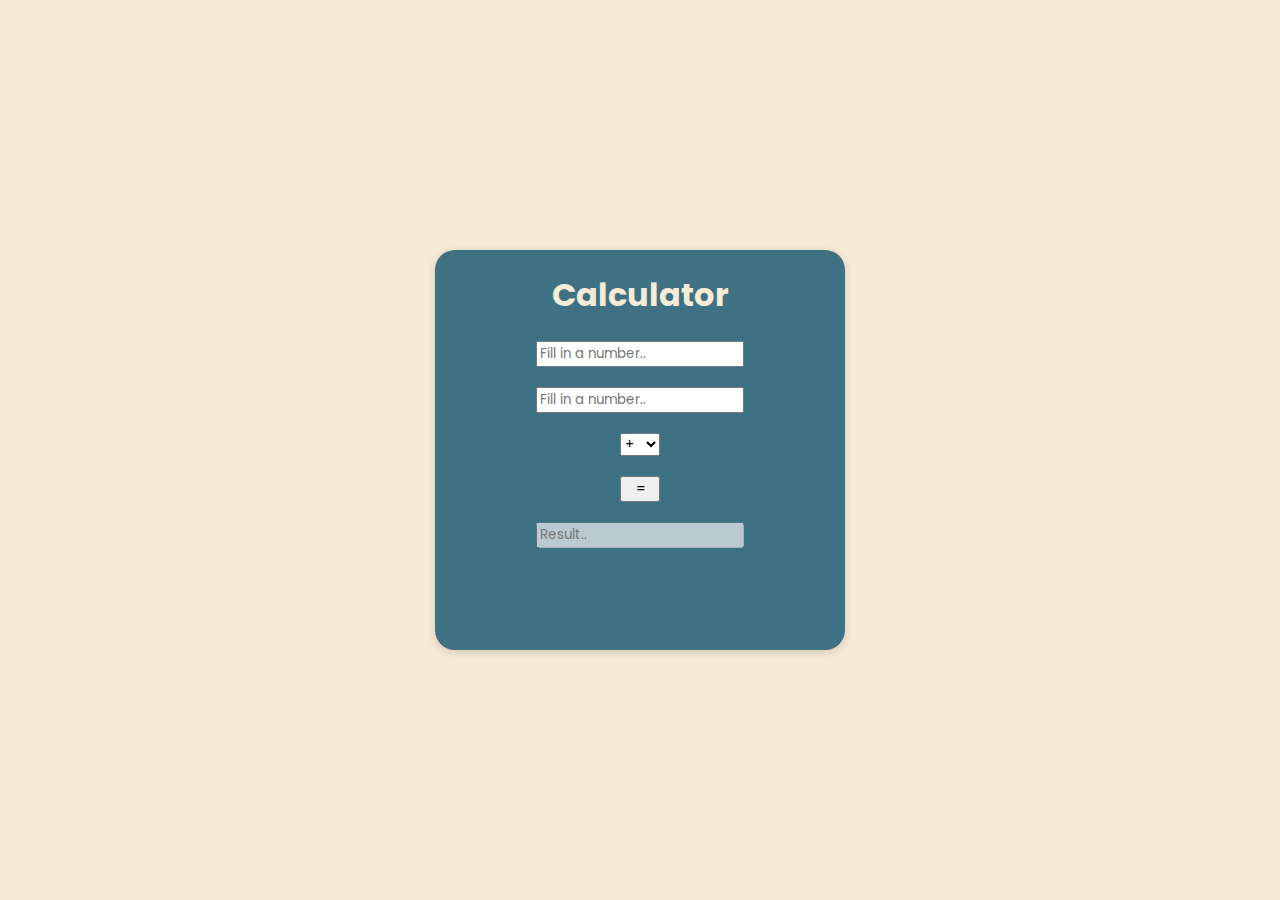
<file: Calculator/index.html>
<!DOCTYPE html>
<html lang="en">

<head>
    <meta charset="UTF-8">
    <meta http-equiv="X-UA-Compatible" content="IE=edge">
    <meta name="viewport" content="width=device-width, initial-scale=1.0">
    <link href="index.css" rel="stylesheet">
    <title>Calculator</title>
</head>

<body>
    <div class="container">
        <h1 class="title">Calculator</h1>
        <div class="calculatorContainer">
            <input class="digits" type="text" placeholder="Fill in a number.." id="digits1">
            <input class="digits" type="text" placeholder="Fill in a number.." id="digits2">

            <select id="operators">
                <option value="+">+</option>
                <option value="-">-</option>
                <option value="*">*</option>
                <option value="/">/</option>
            </select>

            <button id="buttonResult">=</button>
            <input type="text" placeholder="Result.." disabled="disabled" id="result">
        </div>
    </div>

</body>
<script src="index.js"></script>

</html>
</file>
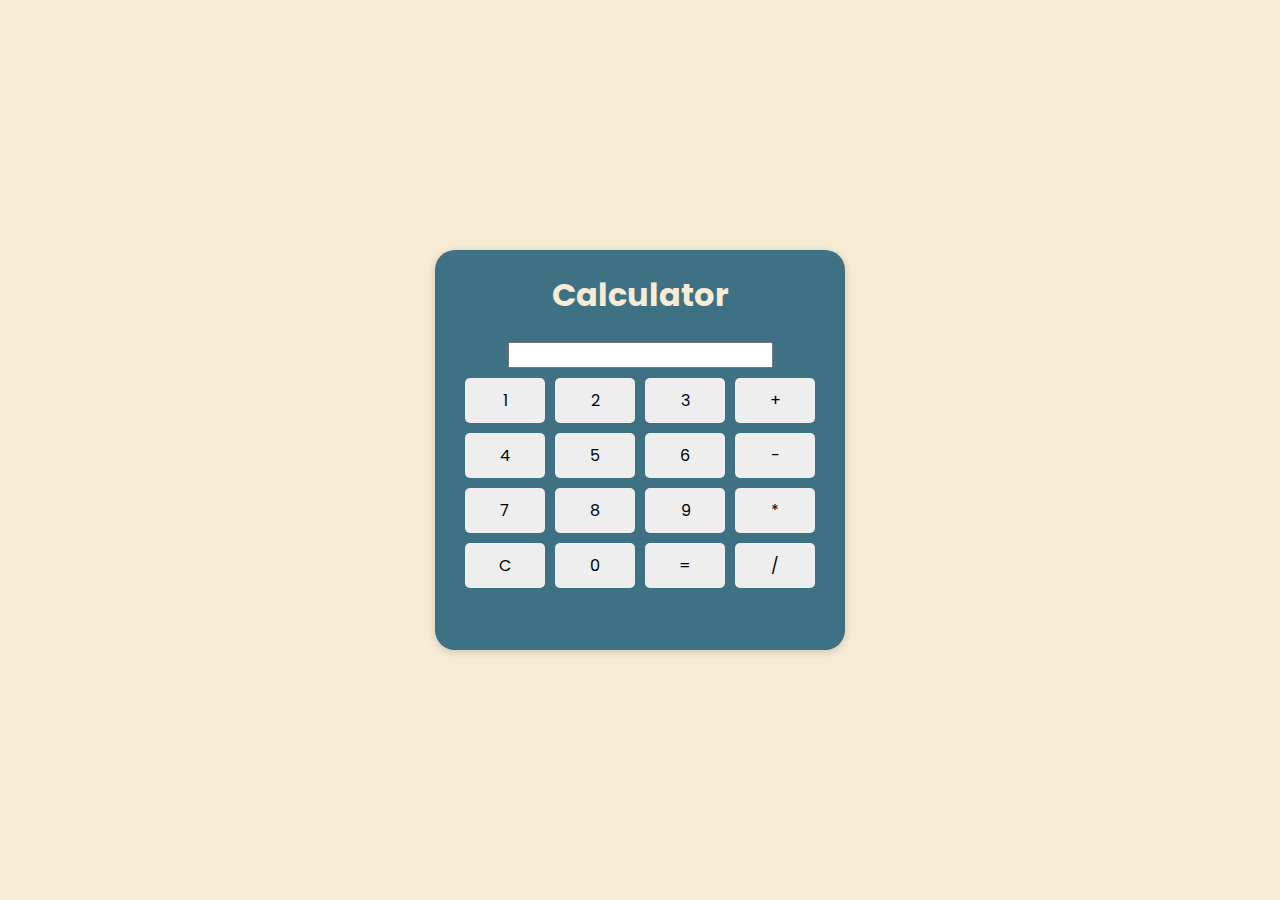
<file: Calculator2/index.html>
<!DOCTYPE html>
<html lang="en">

<head>
    <meta charset="UTF-8">
    <meta http-equiv="X-UA-Compatible" content="IE=edge">
    <meta name="viewport" content="width=device-width, initial-scale=1.0">
    <link href="index.css" rel="stylesheet">
    <title>Calculator</title>
</head>

<body>
    <div class="container">
        <h1 class="title">Calculator</h1>
        <div class="calculator">
          <input type="text" id="resultDisplay" readonly>
          <div class="buttons">
              <button class="number">1</button>
              <button class="number">2</button>
              <button class="number">3</button>
              <button class="operator">+</button>
              <button class="number">4</button>
              <button class="number">5</button>
              <button class="number">6</button>
              <button class="operator">-</button>
              <button class="number">7</button>
              <button class="number">8</button>
              <button class="number">9</button>
              <button class="operator">*</button>
              <button id="buttonClear">C</button>
              <button class="number">0</button>
              <button id="buttonResult">=</button>
              <button class="operator">/</button>
          </div>
      </div>
    </div>

</body>
<script src="index.js"></script>

</html>
</file>
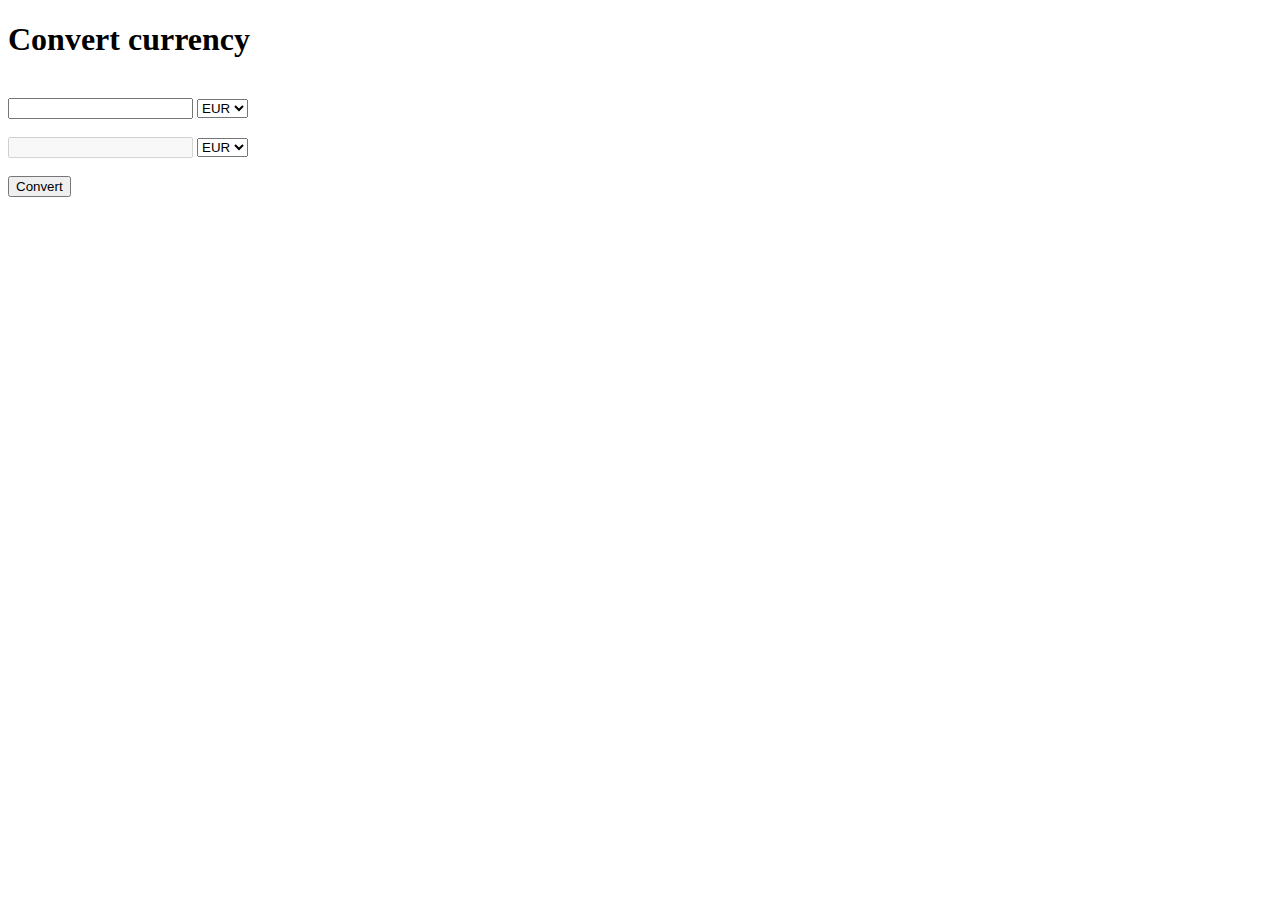
<file: CurrencyAPI/index.html>
<!DOCTYPE html>
<html lang="en">
<head>
    <meta charset="UTF-8">
    <meta http-equiv="X-UA-Compatible" content="IE=edge">
    <meta name="viewport" content="width=device-width, initial-scale=1.0">
    <title>Currency API</title>
</head>
<body>
    <div class="container">
        <h1>Convert currency</h1>
        <br>
        <div class="currencyContainer">
            <input id="inputNumber" type="number" step="0.01">
            <select id="from">
                <option value="EUR">EUR</option>
                <option value="TRY">TRY</option>
            </select>
            <br>
            <br>
            <input id="result" disabled>
            <select id="to">
                <option value="EUR">EUR</option>
                <option value="TRY">TRY</option>
            </select>
            <br>
            <br>
            <button id="buttonCurrency">Convert</button>
            <br>
            <br>
        </div>
  </div>
</body>
<script src="index.js"></script>
</html>
</file>
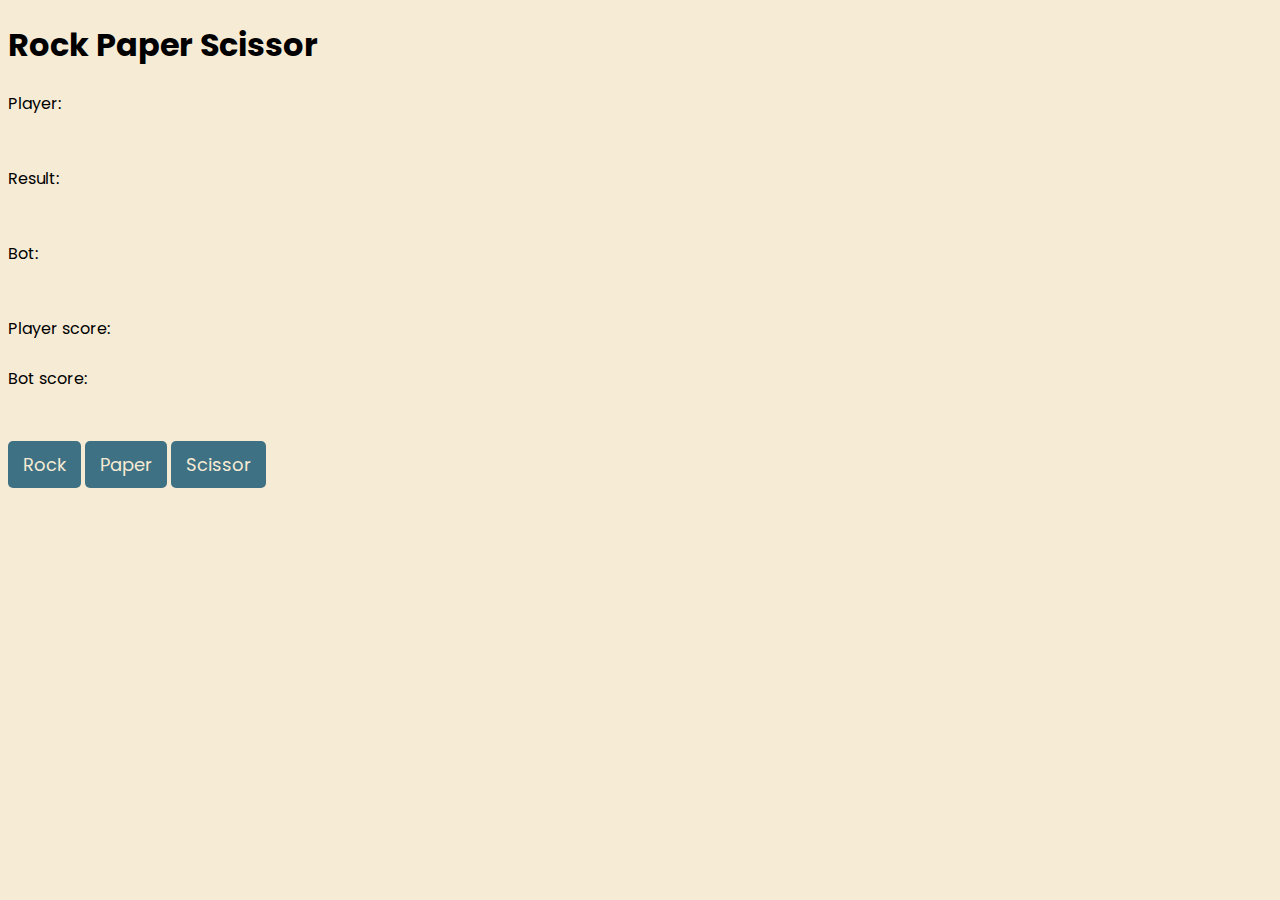
<file: RockPaperScissor/index.html>
<!DOCTYPE html>
<html>

<head>
    <meta charset="UTF-8">
    <meta http-equiv="X-UA-Compatible" content="IE=edge">
    <meta name="viewport" content="width=device-width, initial-scale=1.0">
    <link href="index.css" rel="stylesheet">
    <title>Rock paper scissor</title>
</head>

<body id="body">
    <h1 class="title">Rock Paper Scissor</h1>
    <div id="gameContainer">
        <div id="gameResults">
            <div id="animationContainer">
                <!-- <img class="animationImg" id="playerImg" src="img/Rock.png">
                    <img class="animationImg" id="botImg" src="img/Rock.png"> -->
            </div>
            <div>
                Player:
                <label id="playerResultLabel"></label>
            </div>
            <br>
            <br>
            <div>
                Result:
                <label id="finalResultLabel"></label>
            </div>
            <br>
            <br>
            <div>
                Bot:
                <label id="botResultLabel"></label>
            </div>
            <br>
            <br>
            <div>
                Player score:
                <label id="playerScore"></label>
            </div>
            <br>
            <div>
                Bot score:
                <label id="botScore"></label>
            </div>
        </div>
        <br>
        <br>
        <div id="playerButtonsContainer">
            <button class="playerButtons" id="rockButton" value="Rock">Rock</button>
            <button class="playerButtons" id="paperButton" value="Paper">Paper</button>
            <button class="playerButtons" id="scissorButton" value="Scissor">Scissor</button>
        </div>
    </div>
    <script src="index.js"></script>
</body>

</html>
</file>
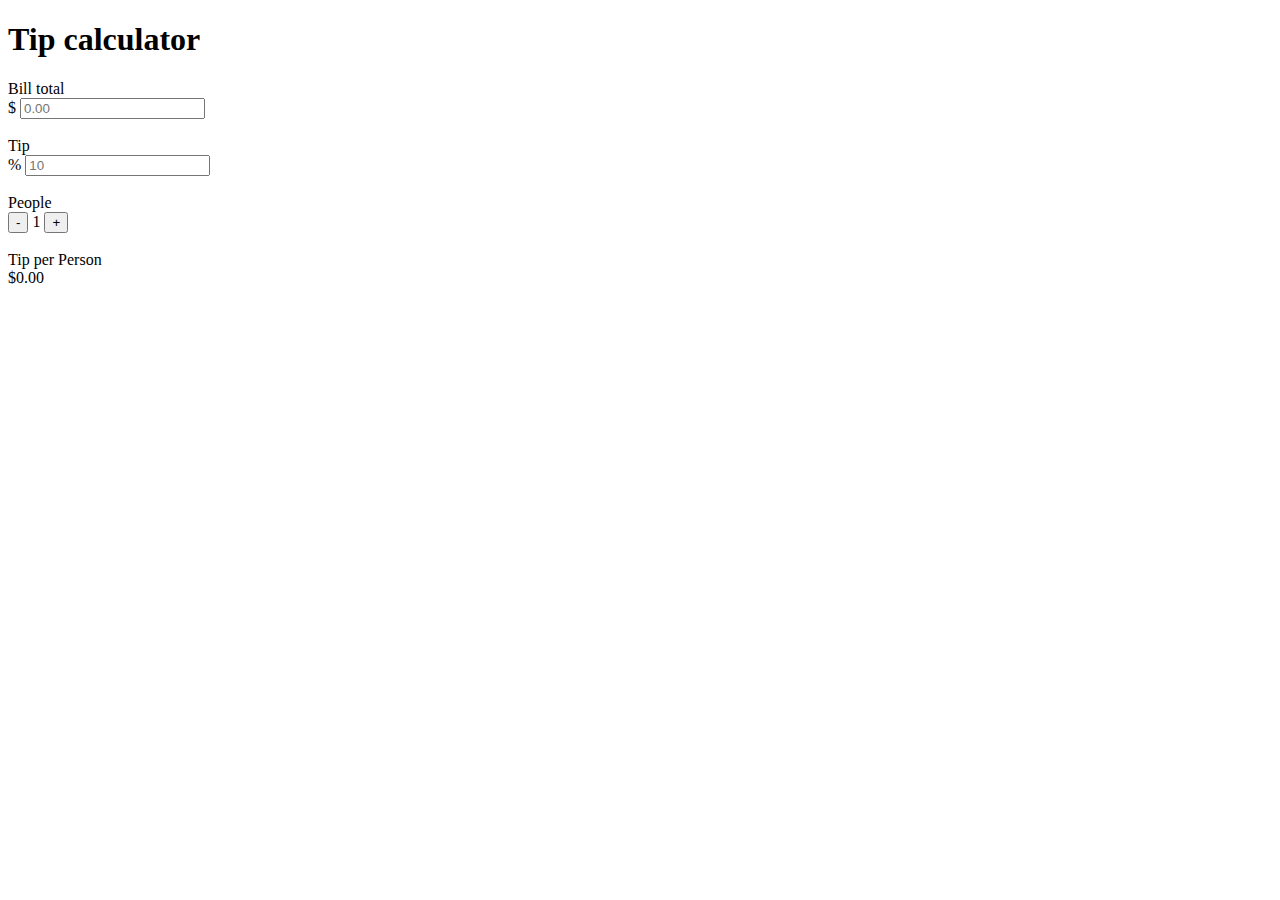
<file: Tipcalculator/index.html>
<!DOCTYPE html>
<html lang="en">

<head>
    <meta charset="UTF-8" />
    <meta http-equiv="X-UA-Compatible" content="IE=edge" />
    <meta name="viewport" content="width=device-width, initial-scale=1.0" />
    <title>Tip Calculator</title>
</head>

<body>
    <h1 class="title">Tip calculator</h1>
    <div id="wrapper">
        <div class="container">
            <div class="title">Bill total</div>
            <div class="inputContainer">
                <span>$</span>
                <input type="text" id="billTotalInput" placeholder="0.00" />
            </div>
        </div>
        <br>
        <div class="container">
            <div class="title">Tip</div>
            <div class="inputContainer">
                <span>%</span>
                <input type="text" id="tipInput" placeholder="10" />
            </div>
        </div>
        <br>
        <div class="container">
            <div class="splitContainer">
                <div class="title">People</div>
                <div class="controls">
                    <span class="buttonContainer">
                        <button id="increaseButton">
                            <span>-</span>
                        </button>
                    </span>
                    <span class="splitAmount" id="numberOfPeople">1</span>
                    <span class="buttonContainer">
                        <button id="decreaseButton">
                            <span>+</span>
                        </button>
                    </span>
                </div>
            </div>
            <br>
            <div class="totalContainer">
                <div class="title">Tip per Person</div>
                <div class="total" id="perPersonTotal">$0.00</div>
            </div>
        </div>
    </div>

    <script src="index.js"></script>
</body>

</html>
</file>
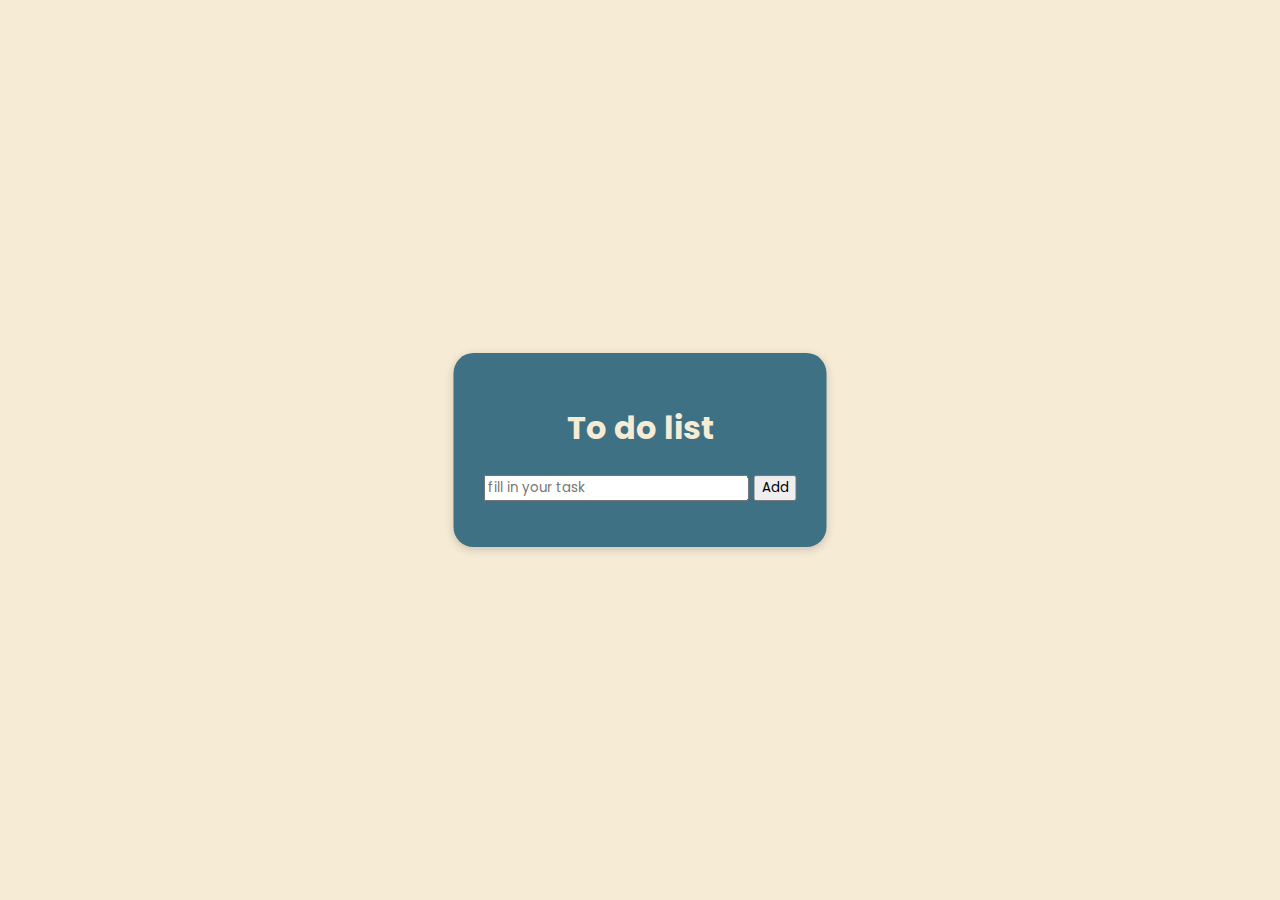
<file: Todolist/index.html>
<!DOCTYPE html>
<html lang="en">

<head>
    <meta charset="UTF-8">
    <meta http-equiv="X-UA-Compatible" content="IE=edge">
    <meta name="viewport" content="width=device-width, initial-scale=1.0">
    <link href="index.css" rel="stylesheet">
    <title>To do list</title>
</head>

<body>
    <div class="container">
        <h1 class="title">To do list</h1>

        <input id="tasksInput" type="text" placeholder="fill in your task"><button id="addTaskButton">Add</button>

        <ul id="taskList">
        </ul>
    </div>
</body>

<script src="index.js"></script>

</html>
</file>
<file: Calculator/index.css>
@import url('https://fonts.googleapis.com/css2?family=Poppins&display=swap');

* {
    font-family: 'Poppins', sans-serif;
}

body {
    background-color: #F6EBD5;
}

.container {
    position: absolute;
    left: 50%;
    top: 50%;
    transform: translate(-50%,-50%);
    background-color: #3F7184;
    box-shadow: 0 2px 8px rgba(0,0,0,.16);
    width: 350px;
    height: 400px;
    padding-left: 30px;
    padding-right: 30px;
    text-align: center;
    border-radius: 20px;
}

.title {
    color: #F6EBD5;
}

.calculatorContainer {
    display: flex;
    flex-direction: column;
    row-gap: 20px;
}

.digits {
    width: 200px;
    margin: auto;
}

#operators {
    width: 40px;
    margin: auto;
}

#buttonResult {
    width: 40px;
    margin: auto;
}

#result {
    width: 200px;
    margin: auto;
}
</file>
<file: Calculator2/index.css>
@import url('https://fonts.googleapis.com/css2?family=Poppins&display=swap');

* {
    font-family: 'Poppins', sans-serif;
}

body {
    background-color: #F6EBD5;
}

.container {
    position: absolute;
    left: 50%;
    top: 50%;
    transform: translate(-50%,-50%);
    background-color: #3F7184;
    box-shadow: 0 2px 8px rgba(0,0,0,.16);
    width: 350px;
    height: 400px;
    padding-left: 30px;
    padding-right: 30px;
    text-align: center;
    border-radius: 20px;
}

.title {
    color: #F6EBD5;
}

.buttons {
    display: grid;
    grid-template-columns: repeat(4, 1fr);
    grid-gap: 10px;
    margin-top: 10px;
}

button {
    padding: 10px 15px;
    font-size: 16px;
    background-color: #eee;
    border: none;
    border-radius: 5px;
    cursor: pointer;
}

button:hover {
    background-color: #ddd;
}
</file>
<file: RockPaperScissor/index.css>
@import url('https://fonts.googleapis.com/css2?family=Poppins&display=swap');

body {
    background-color: #F6EBD5;
    font-family: 'Poppins', sans-serif;
}

.rpsContainer {
    display: flex;
    flex-direction: row;
}

.rpsResults {
    text-align: center;
    align-items: center;
    width: 1000px;
    height: 400px;
    margin: auto;
}

.titleRps {
    color: #3F7184;
}

.rpsImages {
    display: flex;
    flex-direction: row;
    justify-content: center;
    width: 1000px;
    height: 350px;
    gap: 40px;
}

.animationImg {
    margin-top: 70px;
    width: 425px;
}

#playerImg {
    transform: scaleX(-1); 
}

.rpsScores {
    display: flex;
    flex-direction: column;
}

.rpsPlayerBotScore {
    display: flex;
    flex-direction: row;
    justify-content: center;
    gap: 50px;
    padding-top: 200px;
    font-size: 20px;
    color: #3F7184;
}

#restartButton {
    margin-top: 20px;
    padding-left: 8px;
    padding-right: 8px;
    padding-top: 5px;
    padding-bottom: 5px;
    background-color: #3F7184;
    font-family: 'Poppins', sans-serif;
    color: #F6EBD5;
    border-radius: 5px;
    border: none;
    cursor: pointer;
}

.resultLabel {
    display: flex;
    flex-direction: row;
    justify-content: center;
    gap: 190px;
    border-bottom: 3px solid #3F7184;
    font-size: 19px;
    color: #3F7184;
}

.playerButtonsContainer {
    display: flex;
    flex-direction: row;
    justify-content: center;
    gap: 50px;
    padding-top: 30px;
}

.playerButtons {
    padding-left: 15px;
    padding-right: 15px;
    padding-top: 10px;
    padding-bottom: 10px;
    background-color: #3F7184;
    font-family: 'Poppins', sans-serif;
    color: #F6EBD5;
    border-radius: 5px;
    border: none;
    font-size: 18px;
    cursor: pointer;
}

.playerButtons:hover, #restartButton:hover {
    background-color: #528fa6;
    transition: all .2s;
}
</file>
<file: Todolist/index.css>
@import url('https://fonts.googleapis.com/css2?family=Poppins&display=swap');

* {
    font-family: 'Poppins', sans-serif;
}

body {
    background-color: #F6EBD5;
}

.container {
    position: absolute;
    left: 50%;
    top: 50%;
    transform: translate(-50%,-50%);
    background-color: #3F7184;
    box-shadow: 0 2px 8px rgba(0,0,0,.16);
    padding: 30px;
    padding-left: 30px;
    padding-right: 30px;
    text-align: center;
    border-radius: 20px;
}

.title {
    color: #F6EBD5;
}

#addTaskButton {
    margin-left: 5px;
}

button {
    margin-left: 10px;
}

#taskList li {
    color: #F6EBD5;
    margin-right: 15px;
    padding: 5px;
}
</file>
